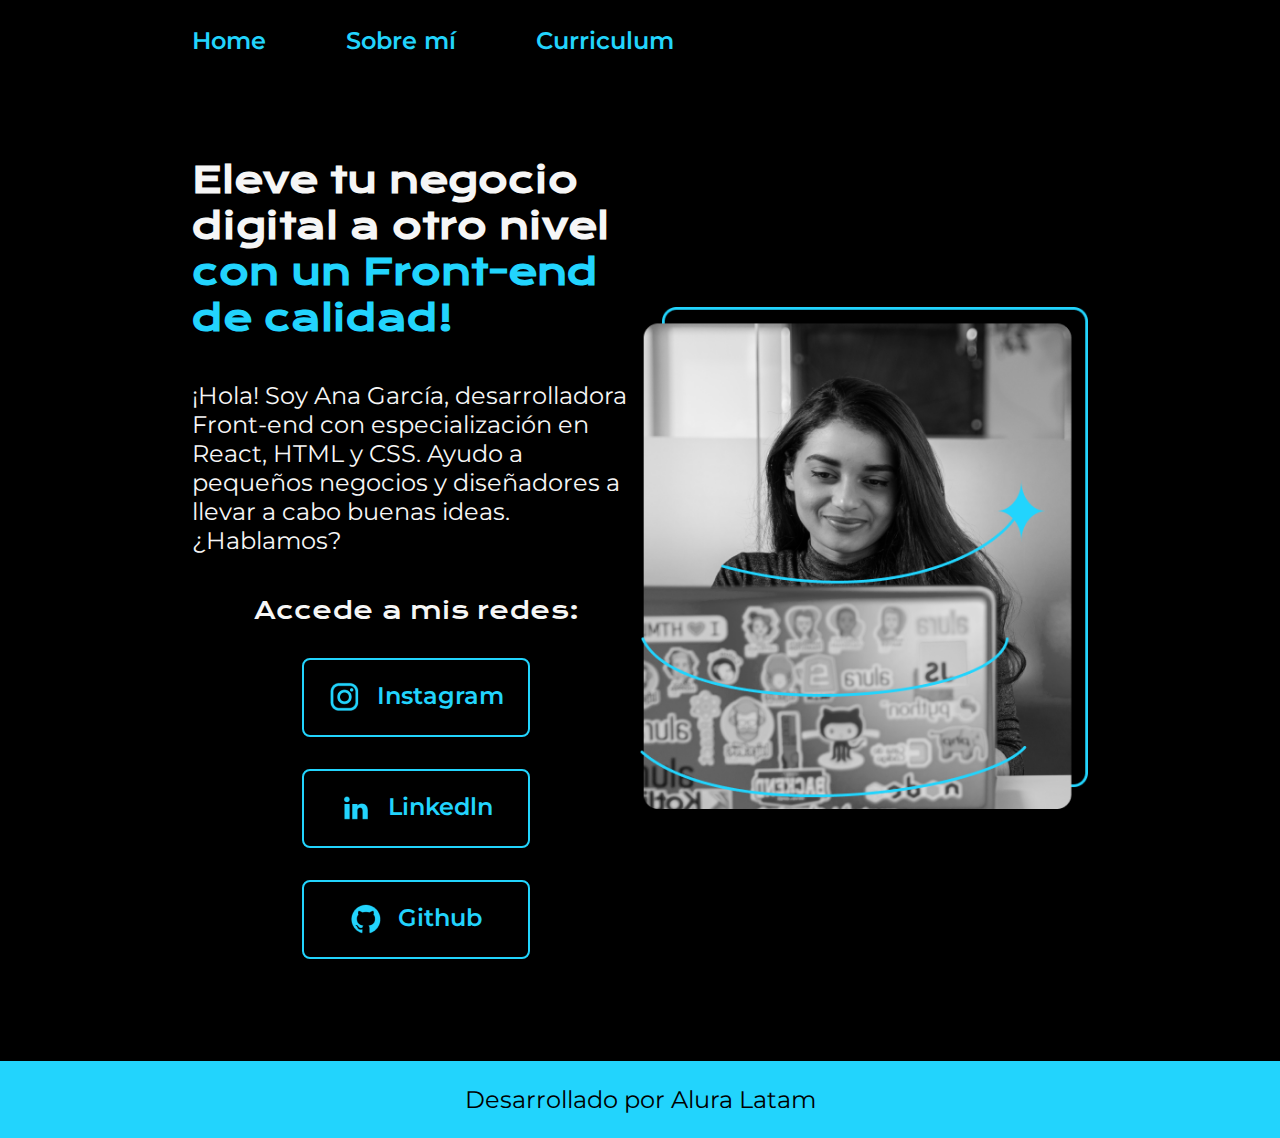
<file: index.html>
<!DOCTYPE html>
<html lang="es">

<head>
    <meta charset="UTF-8" />
    <meta name="viewport" content="width=device-width, initial-scale=1.0" />
    <title>Portafolio</title>
    <link rel="stylesheet" href="styles/style.css">
</head>

<body>
    <header class="header">
        <nav class="header__menu">
            <a class="header__menu__link" href="index.html">Home</a>
            <a class="header__menu__link" href="about.html">Sobre mí</a>
            <a class="header__menu__link" href="curriculum.html">Curriculum</a>
        </nav>
    </header>
    <main class="presentacion">
        <section class="presentacion__contenido">
            <h1 class="presentacion__contenido__titulo">
                Eleve tu negocio digital a otro nivel <strong class="titulo-destaque">con un Front-end de
                    calidad!</strong>
            </h1>
            <p class="presentacion__contenido__texto">
                ¡Hola! Soy Ana García, desarrolladora Front-end con
                especialización en React, HTML y CSS. Ayudo a pequeños negocios
                y diseñadores a llevar a cabo buenas ideas. ¿Hablamos?
            </p>
            <div class="presentacion__enlaces">
                <h2 class="presentacion__enlaces__subtitulo">Accede a mis redes:</h2>
                <a class="presentacion__enlaces__link" href="https://www.instagram.com">
                    <img src="assets/instagram.png" alt="instagram logo">
                    Instagram</a>
                <a class="presentacion__enlaces__link" href="https://www.github.com">
                    <img src="assets/linkedin.png" alt="linkedln logo">
                    Linkedln</a>
                <a class="presentacion__enlaces__link" href="https://www.github.com">
                    <img src="assets/github.png" alt="github logo">
                    Github</a>
            </div>
        </section>

        <img class="presentacion__imagen" src="assets/Imagem.png" alt="Imagen de Ana Garcia trabajando">
    </main>
    <footer class="footer">
        <p>Desarrollado por Alura Latam</p>
    </footer>
</body>

</html>
</file>
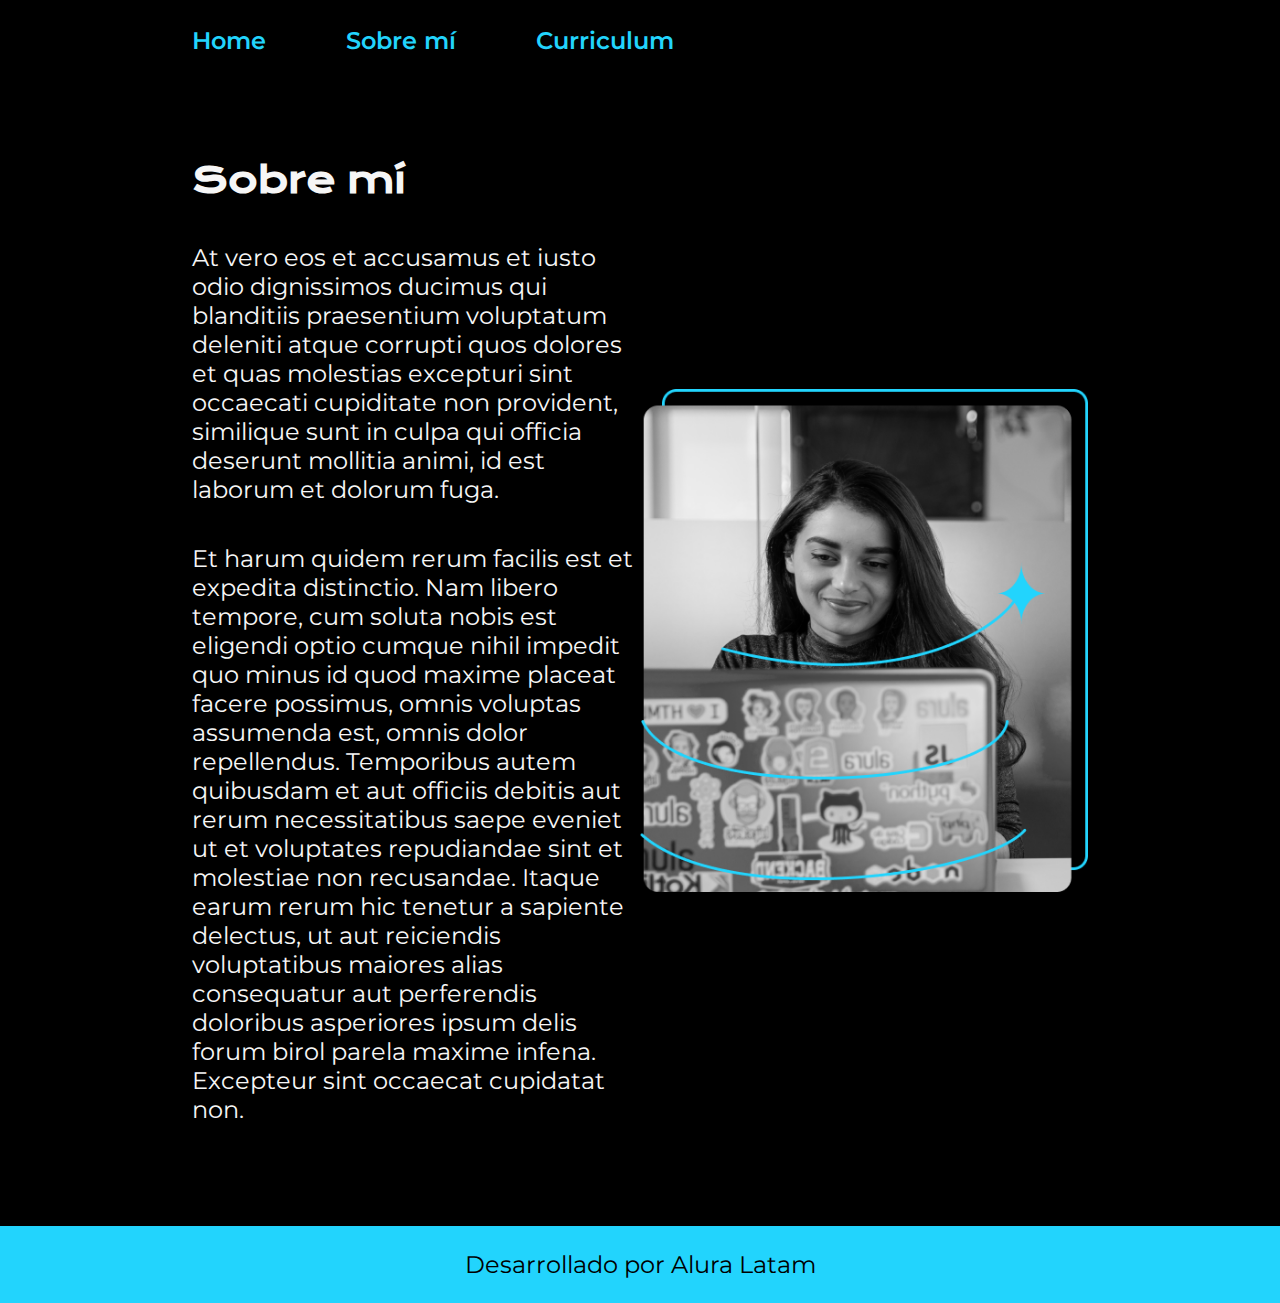
<file: about.html>
<!DOCTYPE html>
<html lang="es">

<head>
    <meta charset="UTF-8">
    <meta name="viewport" content="width=device-width, initial-scale=1.0">
    <title>Sobre mí</title>
    <link rel="stylesheet" href="styles/style.css">
</head>

<body>
    <header class="header">
        <nav class="header__menu">
            <a class="header__menu__link" href="index.html">Home</a>
            <a class="header__menu__link" href="about.html">Sobre mí</a>
            <a class="header__menu__link" href="curriculum.html">Curriculum</a>
        </nav>
    </header>
    <main class="presentacion">
        <section class="presentacion__contenido">
            <h1 class="presentacion__contenido__titulo">Sobre mí</h1>
            <p class="presentacion__contenido__texto">At vero eos et accusamus et iusto odio dignissimos ducimus qui
                blanditiis praesentium voluptatum deleniti
                atque corrupti quos dolores et quas molestias excepturi sint occaecati cupiditate non provident,
                similique sunt in culpa qui officia deserunt mollitia animi, id est laborum et dolorum fuga.</p>
            <p class="presentacion__contenido__texto">Et harum quidem rerum facilis est et expedita distinctio. Nam
                libero tempore, cum soluta nobis est
                eligendi optio cumque nihil impedit quo minus id quod maxime placeat facere possimus, omnis voluptas
                assumenda est, omnis dolor repellendus. Temporibus autem quibusdam et aut officiis debitis aut rerum
                necessitatibus saepe eveniet ut et voluptates repudiandae sint et molestiae non recusandae. Itaque earum
                rerum hic tenetur a sapiente delectus, ut aut reiciendis voluptatibus maiores alias consequatur aut
                perferendis doloribus asperiores ipsum delis forum birol parela maxime infena. Excepteur sint occaecat
                cupidatat non.</p>
        </section>
        <img class="presentacion__imagen" src="assets/Imagem.png" alt="Imagen de Ana Garcia trabajando">
    </main>
    <footer class="footer">
        <p>Desarrollado por Alura Latam</p>
    </footer>
</body>

</html>
</file>
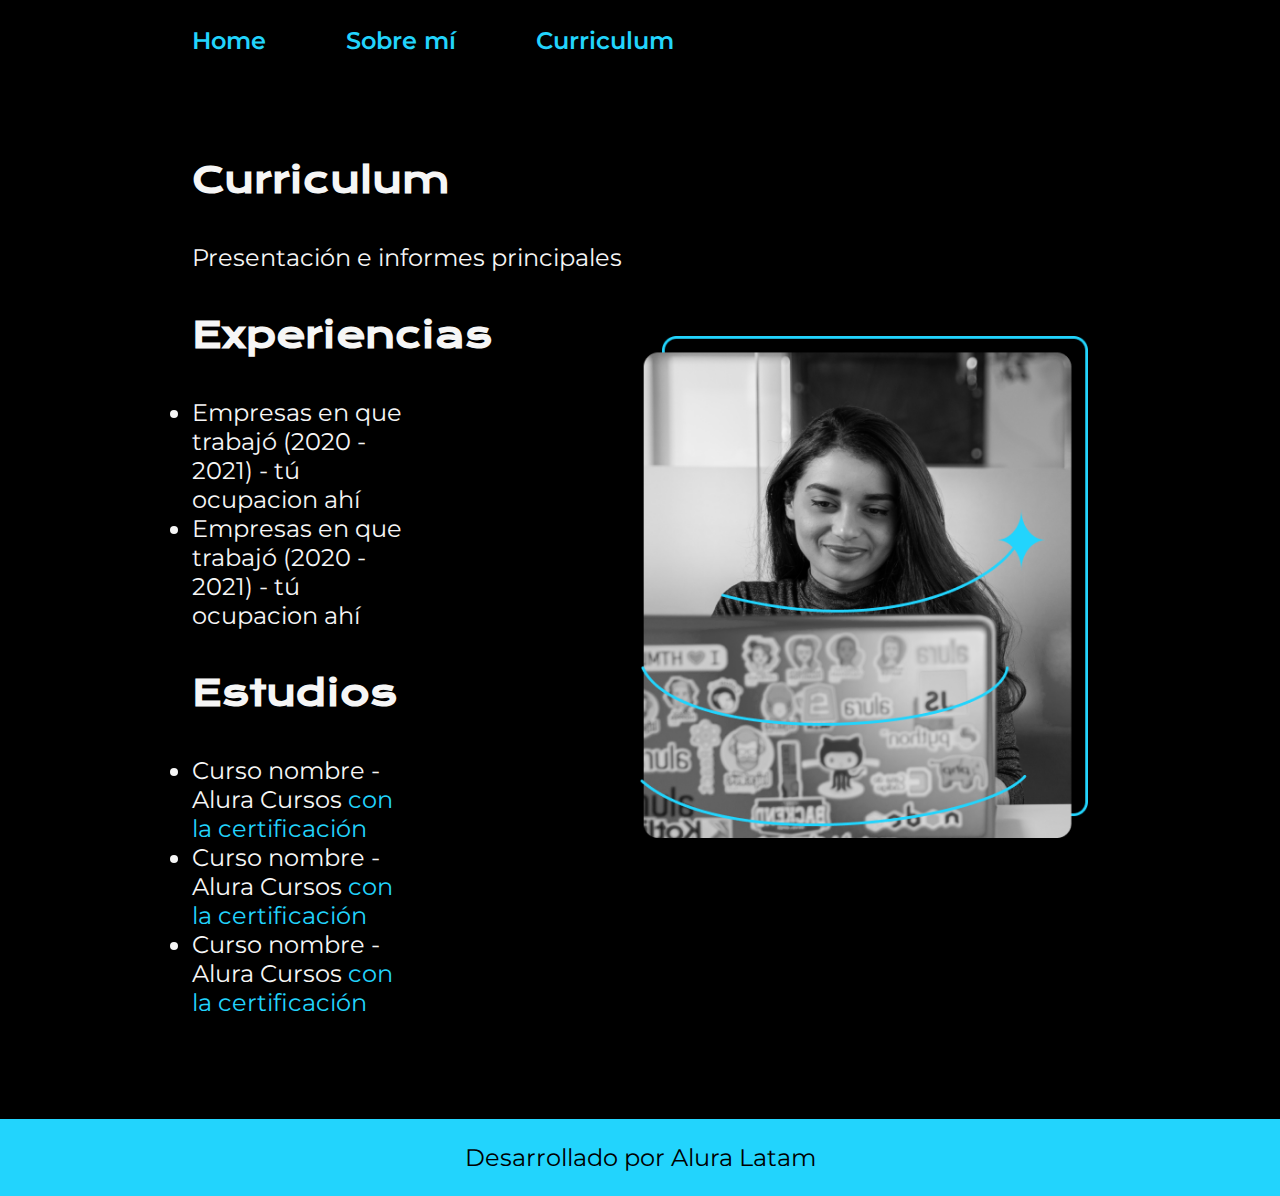
<file: curriculum.html>
<!DOCTYPE html>
<html lang="es">

<head>
    <meta charset="UTF-8">
    <meta name="viewport" content="width=device-width, initial-scale=1.0">
    <title>Curriculum</title>
    <link rel="stylesheet" href="styles/style.css">
</head>

<body>
    <header class="header">
        <nav class="header__menu">
            <a class="header__menu__link" href="index.html">Home</a>
            <a class="header__menu__link" href="about.html">Sobre mí</a>
            <a class="header__menu__link" href="curriculum.html">Curriculum</a>
        </nav>
    </header>
    <main class="presentacion">
        <section class="presentacion__contenido">
            <h1 class="presentacion__contenido__titulo">
                Curriculum
            </h1>
            <p class="presentacion__contenido__texto">
                Presentación e informes principales
            </p>
            <div class="presentacion__contenido">
                <h2 class="presentacion__contenido__titulo">Experiencias</h2>
                <ul class="presentacion__contenido__texto">
                    <li>Empresas en que trabajó (2020 - 2021) - tú ocupacion ahí </li>
                    <li>Empresas en que trabajó (2020 - 2021) - tú ocupacion ahí </li>
                </ul>
            </div>
            <div class="presentacion__contenido">
                <h2 class="presentacion__contenido__titulo">Estudios</h2>
                <ul class="presentacion__contenido__texto">
                    <li>Curso nombre - Alura Cursos <a href="linkdelacertificacion"> con la certificación </a> </li>
                    <li>Curso nombre - Alura Cursos <a href="linkdelacertificacion"> con la certificación </a> </li>
                    <li>Curso nombre - Alura Cursos <a href="linkdelacertificacion"> con la certificación </a> </li>
                </ul>
            </div>
        </section>

        <img class="presentacion__imagen" src="assets/Imagem.png" alt="Imagen de Ana Garcia trabajando">
    </main>
    <footer class="footer">
        <p>Desarrollado por Alura Latam</p>
    </footer>
</body>

</html>
</file>
<file: styles/style.css>
@import url('https://fonts.googleapis.com/css2?family=Krona+One&family=Montserrat:ital,wght@0,100..900;1,100..900&display=swap');

:root {
    --color-primario:#000000;
    --color-secundario:#F6F6F6;
    --color-terciario:#22D4FD;
    --color-hover: #272727;
    --color-hover-border: #0000FF;
    --fuente-montserrat: "Montserrat", sans-serif;
    --fuente-krona: "Krona One", sans-serif;
    --font-size-primario: 1.5rem
}

* {
    padding: 0;
    margin: 0;
}

body {
    box-sizing: border-box;
    background-color: var(--color-primario);
    color: var(--color-secundario);
}

a:link {
    color: var(--color-terciario);
    text-decoration: none;
}

.header {
    padding: 2% 0% 0% 15%;
}

.header__menu {
    display: flex;
    gap: 80px;
}

.header__menu__link {
    font-family: var(--fuente-montserrat);
    font-size: var(--font-size-primario);
    font-weight: 600;
    color: var(--color-terciario);
    text-decoration: none;
}

.presentacion {
    display: flex;
    align-items: center;
    padding: 8% 15%;
    justify-content: space-between;
}

.presentacion__contenido {
    width: 50%;
    display: flex;
    flex-direction: column;
    gap: 40px;
}

.presentacion__contenido__titulo {
    font-size: 2.25rem;
    font-family: var(--fuente-krona);
}

.titulo-destaque {
    color: var(--color-terciario);;
}

.presentacion__contenido__texto {
    font-size: var(--font-size-primario);
    font-family: var(--fuente-montserrat);
}

.presentacion__enlaces {
    display: flex;
    flex-direction: column;
    align-items: center;
    gap: 32px;
}

.presentacion__enlaces__subtitulo {
    font-family: var(--fuente-krona);
    font-size: var(--font-size-primario);
    font-weight: 400;
}

.presentacion__enlaces__link {
    width: 50%;
    text-align: center;
    padding: 21.5px 0;
    border-radius: 8px;
    font-family: var(--fuente-montserrat);
    font-size: var(--font-size-primario);
    font-weight: 600;
    text-decoration: none;
    color: var(--color-secundario);
    border: 2px solid var(--color-terciario);
    display: flex;
    justify-content: center;
    gap: 16px;
}

.presentacion__enlaces__link:hover {
    border: 2px solid var(--color-hover-border);
    cursor: pointer;
    background-color: var(--color-hover);
}

.presentacion__imagen {
    width: 50%;
}

.footer {
    background-color: var(--color-terciario);
    padding: 24px;
    color: var(--color-primario);
    text-align: center;
    font-family: var(--fuente-montserrat);
    font-size: var(--font-size-primario);
    font-weight: 400;
}

@media (max-width: 1200px) {
    .header {
        padding: 10%;
    }

    .header__menu {
        justify-content: center;
    }

    .presentacion {
        flex-direction: column-reverse;
        gap: 50px;
        padding: 5%;
    }

    .presentacion__contenido {
        width: auto;
    }
}
</file>
